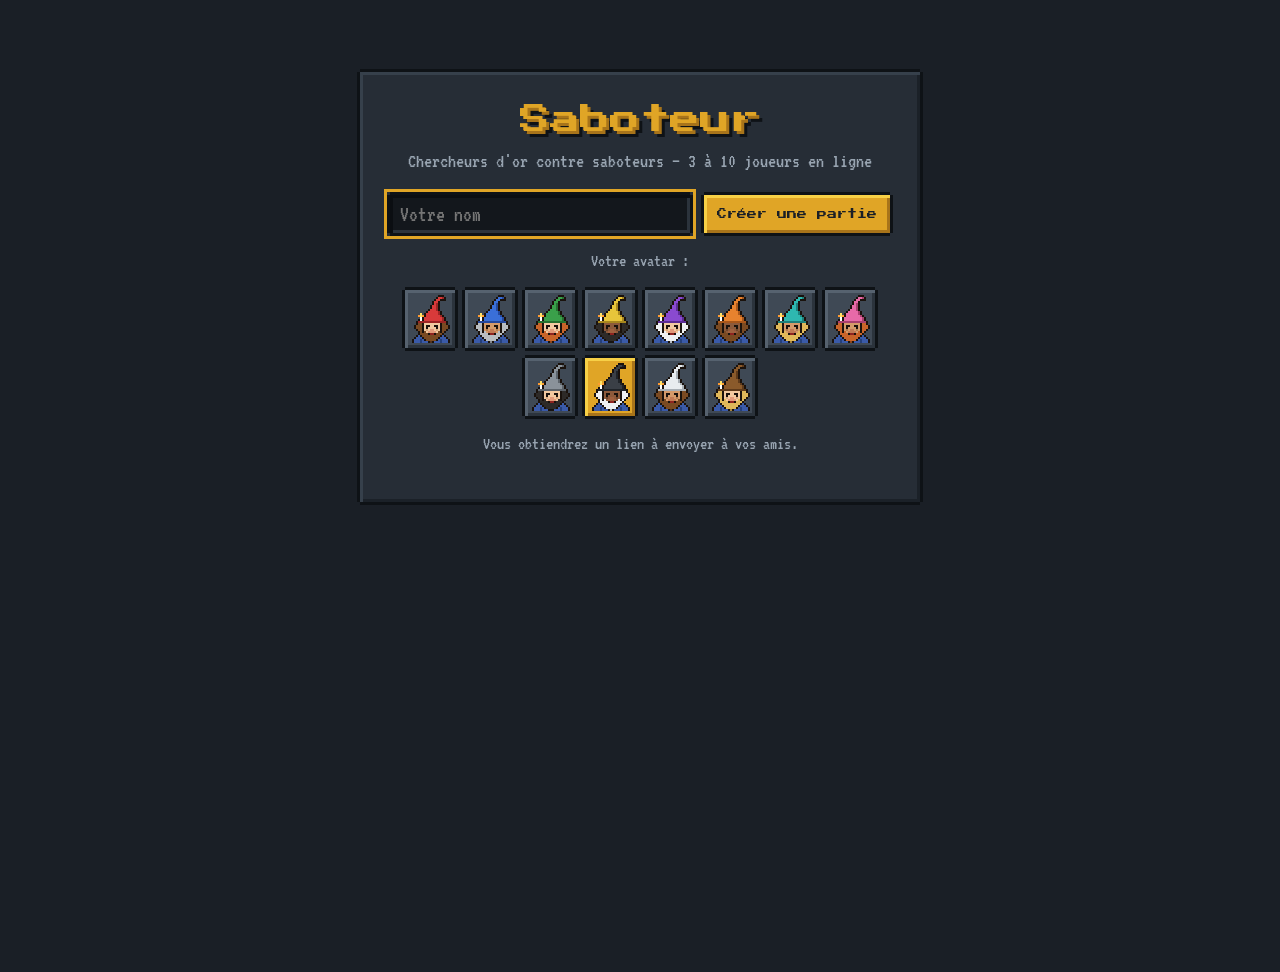
<file: saboteur/index.html>
<!doctype html>
<html lang="fr">
<head>
  <meta charset="utf-8">
  <meta name="viewport" content="width=device-width, initial-scale=1">
  <title>Saboteur</title>
  <link rel="stylesheet" href="style.css">
</head>
<body>
  <div id="app"></div>
  <div id="toast"></div>
  <script src="game.js"></script>
  <script src="pixel.js"></script>
  <script src="app.js"></script>
</body>
</html>
</file>
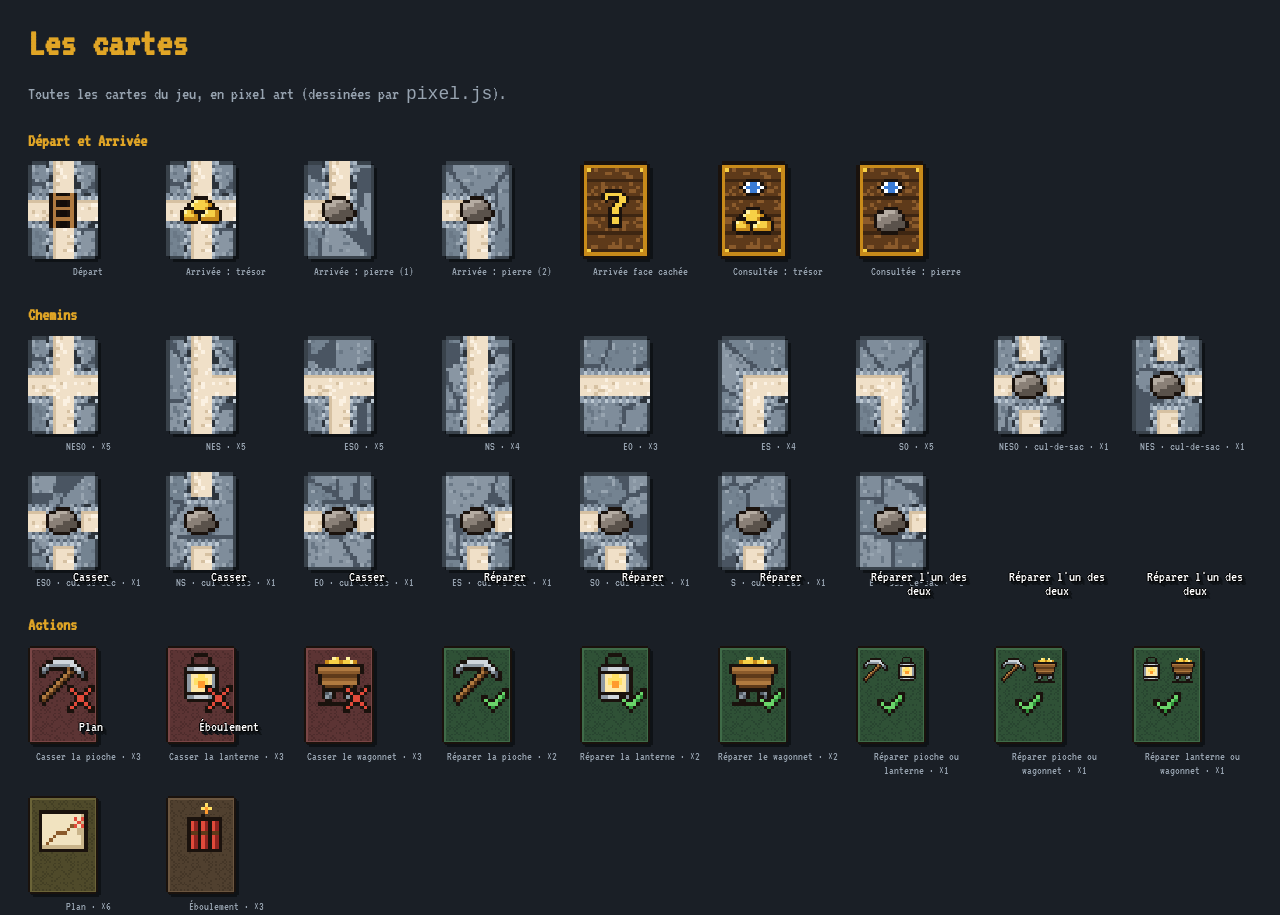
<file: saboteur/cartes.html>
<!doctype html>
<html lang="fr">
<head>
  <meta charset="utf-8">
  <title>Saboteur – les cartes</title>
  <link rel="stylesheet" href="style.css">
  <style>
    body { padding: 20px 28px; }
    h1 { color: var(--accent); margin: 0 0 4px; }
    h2 { color: var(--accent); font-size: 18px; margin: 26px 0 10px; }
    .grid { display: flex; flex-wrap: wrap; gap: 18px; }
    figure { margin: 0; width: 120px; text-align: center; }
    figure div { position: relative; width: 120px; height: 168px; }
    figcaption { font-size: 12px; color: var(--muted); margin-top: 6px; }
  </style>
</head>
<body>
  <h1>Les cartes</h1>
  <p class="hint">Toutes les cartes du jeu, en pixel art (dessinées par <code>pixel.js</code>).</p>
  <div id="out"></div>
  <script src="game.js"></script>
  <script src="pixel.js"></script>
  <script>
    const { N, E, S, W } = Sabo;
    const dirs = (e) => [[N, 'N'], [E, 'E'], [S, 'S'], [W, 'O']].filter(([b]) => e & b).map(([, l]) => l).join('');
    const TOOLS = { pick: 'pioche', lantern: 'lanterne', cart: 'wagonnet' };
    const fig = (url, cap, lbl) => `<figure><div class="hcard action"><img class="pix" src="${url}" alt="">${lbl ? `<div class="lbl">${lbl}</div>` : ''}</div><figcaption>${cap}</figcaption></figure>`;
    const section = (title, figs) => `<h2>${title}</h2><div class="grid">${figs.join('')}</div>`;
    document.getElementById('out').innerHTML = [
      section('Départ et Arrivée', [
        fig(Pixel.start(N | E | S | W), 'Départ'),
        fig(Pixel.goal('gold', Sabo.GOAL_EDGES.gold), 'Arrivée : trésor'),
        fig(Pixel.goal('coalA', Sabo.GOAL_EDGES.coalA), 'Arrivée : pierre (1)'),
        fig(Pixel.goal('coalB', Sabo.GOAL_EDGES.coalB), 'Arrivée : pierre (2)'),
        fig(Pixel.goalBack(null), 'Arrivée face cachée'),
        fig(Pixel.goalBack('gold'), 'Consultée : trésor'),
        fig(Pixel.goalBack('coalA'), 'Consultée : pierre'),
      ]),
      section('Chemins', Sabo.PATH_SPEC.map(([e, dead, n]) => fig(Pixel.path(e, dead), `${dirs(e)}${dead ? ' · cul-de-sac' : ''} · ×${n}`))),
      section('Actions', [
        ...Object.keys(TOOLS).map((t) => fig(Pixel.action({ type: 'break', tool: t }), `Casser ${Sabo.TOOL_NAMES[t]} · ×3`, 'Casser')),
        ...Object.keys(TOOLS).map((t) => fig(Pixel.action({ type: 'repair', tools: [t] }), `Réparer ${Sabo.TOOL_NAMES[t]} · ×2`, 'Réparer')),
        ...[['pick', 'lantern'], ['pick', 'cart'], ['lantern', 'cart']].map((p) =>
          fig(Pixel.action({ type: 'repair', tools: p }), `Réparer ${TOOLS[p[0]]} ou ${TOOLS[p[1]]} · ×1`, 'Réparer l\'un des deux')),
        fig(Pixel.action({ type: 'map' }), 'Plan · ×6', 'Plan'),
        fig(Pixel.action({ type: 'rockfall' }), 'Éboulement · ×3', 'Éboulement'),
      ]),
    ].join('');
  </script>
</body>
</html>
</file>
<file: saboteur/style.css>
/* Polices pixel (SIL Open Font License, voir fonts/OFL-*.txt), servies localement. */
@font-face { font-family: "Press Start 2P"; src: url("fonts/PressStart2P-Regular.ttf") format("truetype"); font-display: swap; }
@font-face { font-family: "VT323"; src: url("fonts/VT323-Regular.ttf") format("truetype"); font-display: swap; }

:root {
  --cw: 54px;
  --ch: 76px;
  --bg: #1a1f26;
  --panel: #262d36;
  --line: #3f4955;
  --text: #e6ebf0;
  --muted: #98a4b1;
  --accent: #e0a526;
  --good: #5fb85f;
  --bad: #d9534f;
  --px: 3px; /* épaisseur d'un « pixel » d'interface */
  --edge: #0e1216;
  --title: "Press Start 2P", ui-monospace, monospace;
  --body: "VT323", ui-monospace, Consolas, monospace;
}

/* Cadre pixel : contour aux coins crantés + relief (clair en haut à gauche, sombre en bas à droite). */
.center, .modal, .player, #toast, .lobby-list, .av, .avatar, .zoom button {
  --hi: #36404b;
  --lo: #1b2128;
  box-shadow:
    0 calc(-1 * var(--px)) 0 0 var(--edge), 0 var(--px) 0 0 var(--edge),
    calc(-1 * var(--px)) 0 0 0 var(--edge), var(--px) 0 0 0 var(--edge),
    inset var(--px) var(--px) 0 0 var(--hi), inset calc(-1 * var(--px)) calc(-1 * var(--px)) 0 0 var(--lo);
}

* { box-sizing: border-box; }
html, body { margin: 0; height: 100%; }
body {
  background: var(--bg);
  color: var(--text);
  font: 20px/1.15 var(--body);
}
img.dwarf { width: 40px; height: 48px; image-rendering: pixelated; vertical-align: middle; display: block; }
.msg img.dwarf, .modal img.dwarf { display: inline-block; width: 20px; height: 24px; vertical-align: -5px; }
img.ico { height: 16px; width: auto; image-rendering: pixelated; vertical-align: -2px; }

button {
  --hi: #f7d046;
  --lo: #a8741a;
  font: 10px/1.4 var(--title);
  background: var(--accent);
  color: var(--bg);
  border: 0;
  border-radius: 0;
  padding: 9px 13px;
  cursor: pointer;
  box-shadow:
    0 calc(-1 * var(--px)) 0 0 var(--edge), 0 var(--px) 0 0 var(--edge),
    calc(-1 * var(--px)) 0 0 0 var(--edge), var(--px) 0 0 0 var(--edge),
    inset var(--px) var(--px) 0 0 var(--hi), inset calc(-1 * var(--px)) calc(-1 * var(--px)) 0 0 var(--lo);
}
button:hover:not(:disabled) { filter: brightness(1.08); }
button:active:not(:disabled) {
  transform: translateY(2px);
  box-shadow:
    0 calc(-1 * var(--px)) 0 0 var(--edge), 0 var(--px) 0 0 var(--edge),
    calc(-1 * var(--px)) 0 0 0 var(--edge), var(--px) 0 0 0 var(--edge),
    inset var(--px) var(--px) 0 0 var(--lo), inset calc(-1 * var(--px)) calc(-1 * var(--px)) 0 0 var(--hi);
}
button:disabled { opacity: .45; cursor: not-allowed; }
button.secondary { --hi: #56626f; --lo: #2b333c; background: var(--line); color: var(--text); }
button.small { font-size: 8px; padding: 5px 7px; }
input {
  font: 22px/1 var(--body);
  background: #13171c;
  color: var(--text);
  border: 0;
  border-radius: 0;
  padding: 8px 10px;
  box-shadow:
    0 calc(-1 * var(--px)) 0 0 var(--edge), 0 var(--px) 0 0 var(--edge),
    calc(-1 * var(--px)) 0 0 0 var(--edge), var(--px) 0 0 0 var(--edge),
    inset var(--px) var(--px) 0 0 #0b0e12, inset calc(-1 * var(--px)) calc(-1 * var(--px)) 0 0 #2b333c;
}
input:focus { outline: var(--px) solid var(--accent); outline-offset: var(--px); }

* { scrollbar-color: var(--line) var(--bg); }
::-webkit-scrollbar { width: 12px; height: 12px; }
::-webkit-scrollbar-track { background: var(--bg); }
::-webkit-scrollbar-thumb { background: var(--line); border: var(--px) solid var(--bg); }

/* --- Accueil / salon --- */
.center {
  max-width: 560px;
  margin: 8vh auto;
  padding: 30px;
  background: var(--panel);
  text-align: center;
}
.center h1 {
  margin: 0 0 12px; font: 30px/1.2 var(--title); color: var(--accent);
  text-shadow: 3px 3px 0 #a8741a, 6px 6px 0 var(--edge);
}
.center .sub { color: var(--muted); margin-bottom: 22px; }
.center form, .row { display: flex; gap: 14px; justify-content: center; margin: 14px 0; }
.center input { flex: 1; }
.lobby-list { list-style: none; padding: 6px 12px; margin: 18px 0; text-align: left; background: rgba(0,0,0,.15); --hi: #1b2128; --lo: #36404b; }
.lobby-list li { padding: 6px 0; border-bottom: 2px solid var(--line); display: flex; align-items: center; gap: 12px; }
.lobby-list li:last-child { border-bottom: 0; }
.avatars { display: flex; flex-wrap: wrap; gap: 10px; justify-content: center; margin: 8px 0 18px; }
.av { --hi: #56626f; --lo: #2b333c; background: var(--line); padding: 0; width: 50px; height: 58px; display: flex; align-items: center; justify-content: center; }
.av.sel { --hi: #f7d046; --lo: #a8741a; background: var(--accent); }
.avatar {
  flex: none; width: 46px; height: 54px; background: var(--line); --hi: #56626f; --lo: #2b333c;
  display: flex; align-items: center; justify-content: center;
}
.hint { color: var(--muted); font-size: 18px; }

/* --- Jeu --- */
.game { display: grid; grid-template-rows: auto 1fr auto; height: 100vh; }
/* Bandeau du haut et panneau latéral en rochers sombres, bandeau du bas en planches de bois ; bordures en fer riveté.
   Textures dessinées par pixel.js, agrandies ×3 (= --px) pour garder des pixels nets. */
.game { image-rendering: pixelated; }
.topbar {
  display: flex; flex-wrap: wrap; gap: 22px; align-items: center;
  padding: 8px 14px 26px;
  background: var(--rail-h) left bottom / 48px 18px repeat-x, var(--stone) 0 0 / 96px 96px, #2c333c;
  text-shadow: 2px 2px 0 var(--edge);
}
.topbar .title { color: var(--accent); font: 14px var(--title); text-shadow: 2px 2px 0 var(--edge); }
.topbar .role { margin-left: auto; }
.role.saboteur { color: var(--bad); }
.role.miner { color: var(--good); }

.main { display: grid; grid-template-columns: 1fr 290px; min-height: 0; }
.board-area { position: relative; min-height: 0; }
/* Fond du plateau : dalles pâles en pixel art (pixel.js), à l'échelle des cartes ; il suit le zoom et le déplacement. */
.board-wrap {
  overflow: hidden; height: 100%; display: flex; align-items: center; justify-content: center;
  cursor: grab; user-select: none; touch-action: none;
  background-color: #838c96;
  background-image: var(--tile);
  background-size: calc(var(--cw) * 1.6 * var(--z, 1));
  image-rendering: pixelated;
}
body.panning, body.panning * { cursor: grabbing !important; }
.zoom { position: absolute; right: 16px; bottom: 16px; display: flex; gap: 8px; z-index: 2; }
.zoom button { --hi: #56626f; --lo: #2b333c; background: var(--line); color: var(--text); padding: 7px 9px; min-width: 36px; }
.board {
  --zcw: calc(var(--cw) * var(--z, 1));
  --zch: calc(var(--ch) * var(--z, 1));
  display: grid;
  gap: 2px;
  width: max-content;
  flex: none;
  padding: 6px;
  background-image:
    linear-gradient(to right, rgba(40,50,60,.12) 2px, transparent 2px),
    linear-gradient(to bottom, rgba(40,50,60,.12) 2px, transparent 2px);
  background-size: calc(var(--zcw) + 2px) calc(var(--zch) + 2px);
}
.cell { width: var(--zcw); height: var(--zch); position: relative; }
.cell .pix { filter: drop-shadow(2px 2px 0 rgba(14,18,22,.45)); }
.pix { width: 100%; height: 100%; display: block; image-rendering: pixelated; -webkit-user-drag: none; }
.cell.last { outline: var(--px) solid var(--accent); outline-offset: 0; }
.cell.target { cursor: pointer; outline: var(--px) dashed #2f8f3a; outline-offset: -2px; background: rgba(95,184,95,.18); }
.cell.target .ghost { opacity: 0; filter: none; }
.cell.target:hover .ghost { opacity: .75; }
.cell.target.rf { outline-color: var(--bad); background: none; }
.cell.target.rf:hover { filter: brightness(.6) sepia(1) hue-rotate(-30deg); }

.side {
  background: var(--rail-v) left top / 18px 48px repeat-y, var(--stone) 0 0 / 96px 96px, #2c333c;
  padding-left: 18px; display: flex; flex-direction: column; min-height: 0;
}
.players { padding: 12px 12px 6px; }
.player { padding: 8px 10px; margin-bottom: 12px; background: var(--panel); display: flex; gap: 10px; align-items: flex-start; }
.player .pbody { flex: 1; min-width: 0; }
.player.turn { --hi: #f7d046; --lo: #a8741a; background: #3a3424; }
.player.turn .avatar { --hi: #f7d046; --lo: #a8741a; background: var(--accent); }
.player .pname { font-size: 21px; }
.player .pinfo { color: var(--muted); font-size: 18px; }
.player .broken { color: var(--bad); font-size: 18px; display: flex; align-items: center; gap: 6px; }
.player .targets { display: flex; flex-wrap: wrap; gap: 8px; margin: 6px 0 2px; }
.player.offline { opacity: .55; }
.log {
  flex: 1; overflow: auto; padding: 8px 12px; margin: 0 12px 12px; font-size: 18px; color: var(--muted);
  background: rgba(10,12,16,.72);
  box-shadow:
    0 calc(-1 * var(--px)) 0 0 var(--edge), 0 var(--px) 0 0 var(--edge),
    calc(-1 * var(--px)) 0 0 0 var(--edge), var(--px) 0 0 0 var(--edge),
    inset var(--px) var(--px) 0 0 #06080a, inset calc(-1 * var(--px)) calc(-1 * var(--px)) 0 0 #2b333c;
}
.log div { padding: 2px 0; display: flex; gap: 8px; align-items: flex-start; }
.log .lico { flex: none; display: flex; gap: 3px; padding-top: 2px; }
.log .lico img.ico { filter: drop-shadow(1px 1px 0 var(--edge)); }
.log div:first-child { color: var(--text); }

.handbar {
  background: var(--rail-h) left top / 48px 18px repeat-x, var(--wood) 0 0 / 1536px 192px, #573b24;
  padding: 26px 14px 12px; text-shadow: 2px 2px 0 var(--edge);
}
.handbar button { text-shadow: none; }
.instr { display: flex; gap: 14px; align-items: center; min-height: 38px; flex-wrap: wrap; }
.instr .msg { flex: 1; font-size: 21px; }
/* Bulle de consigne façon fenêtre de dialogue 16 bits : fond bleu en dégradé à paliers, cadre pixel en relief. */
.handbar .instr .msg {
  padding: 6px 12px; margin: var(--px);
  background: linear-gradient(to bottom, #2a3f7a 0 25%, #24376b 25% 50%, #1f2f5d 50% 75%, #1a284f 75%);
  box-shadow:
    0 calc(-1 * var(--px)) 0 0 var(--edge), 0 var(--px) 0 0 var(--edge),
    calc(-1 * var(--px)) 0 0 0 var(--edge), var(--px) 0 0 0 var(--edge),
    inset var(--px) var(--px) 0 0 #c9d3e6, inset calc(-1 * var(--px)) calc(-1 * var(--px)) 0 0 #7d8aa6;
}
.instr .msg.myturn { color: var(--accent); }
.hand { display: flex; gap: 12px; margin-top: 8px; flex-wrap: wrap; }
.hcard {
  width: 70px; height: 98px; cursor: pointer; position: relative;
  transition: transform .08s steps(2); user-select: none;
  filter: drop-shadow(3px 3px 0 var(--edge));
}
.hcard:hover { transform: translateY(-4px); }
.hcard.sel { transform: translateY(-8px); outline: var(--px) solid var(--accent); outline-offset: 2px; }
.hcard.action .lbl {
  position: absolute; left: 3px; right: 3px; bottom: 6px; text-align: center;
  font: 15px/0.9 var(--body); color: #fff; text-shadow: 1px 1px 0 #000, -1px 0 0 #000, 0 -1px 0 #000;
}

.overlay { position: fixed; inset: 0; background: rgba(14,18,22,.7); display: flex; align-items: center; justify-content: center; z-index: 10; }
.modal { background: var(--panel); padding: 24px 28px; min-width: 360px; max-width: 92vw; }
.modal h2 { margin-top: 0; font: 15px/1.4 var(--title); color: var(--accent); text-shadow: 2px 2px 0 var(--edge); }
.modal table { width: 100%; border-collapse: collapse; margin: 10px 0 18px; }
.modal td, .modal th { padding: 5px 8px; border-bottom: 2px solid var(--line); text-align: left; }
.modal th { font: 9px var(--title); color: var(--muted); }
.modal .actions { display: flex; gap: 14px; justify-content: flex-end; }

#toast {
  position: fixed; left: 50%; bottom: 150px; transform: translateX(-50%);
  background: #13171c; color: #fff; padding: 10px 18px; font-size: 21px;
  opacity: 0; transition: opacity .2s; pointer-events: none; z-index: 20; max-width: 90vw;
}
#toast.show { opacity: 1; }

@media (max-width: 800px) {
  :root { --cw: 40px; --ch: 56px; }
  .main { grid-template-columns: 1fr; grid-template-rows: 1fr auto; }
  .side { background: var(--rail-h) left top / 48px 18px repeat-x, var(--stone) 0 0 / 96px 96px, #2c333c; padding: 18px 0 0; max-height: 35vh; }
  .hcard { width: 56px; height: 78px; }
}
</file>
